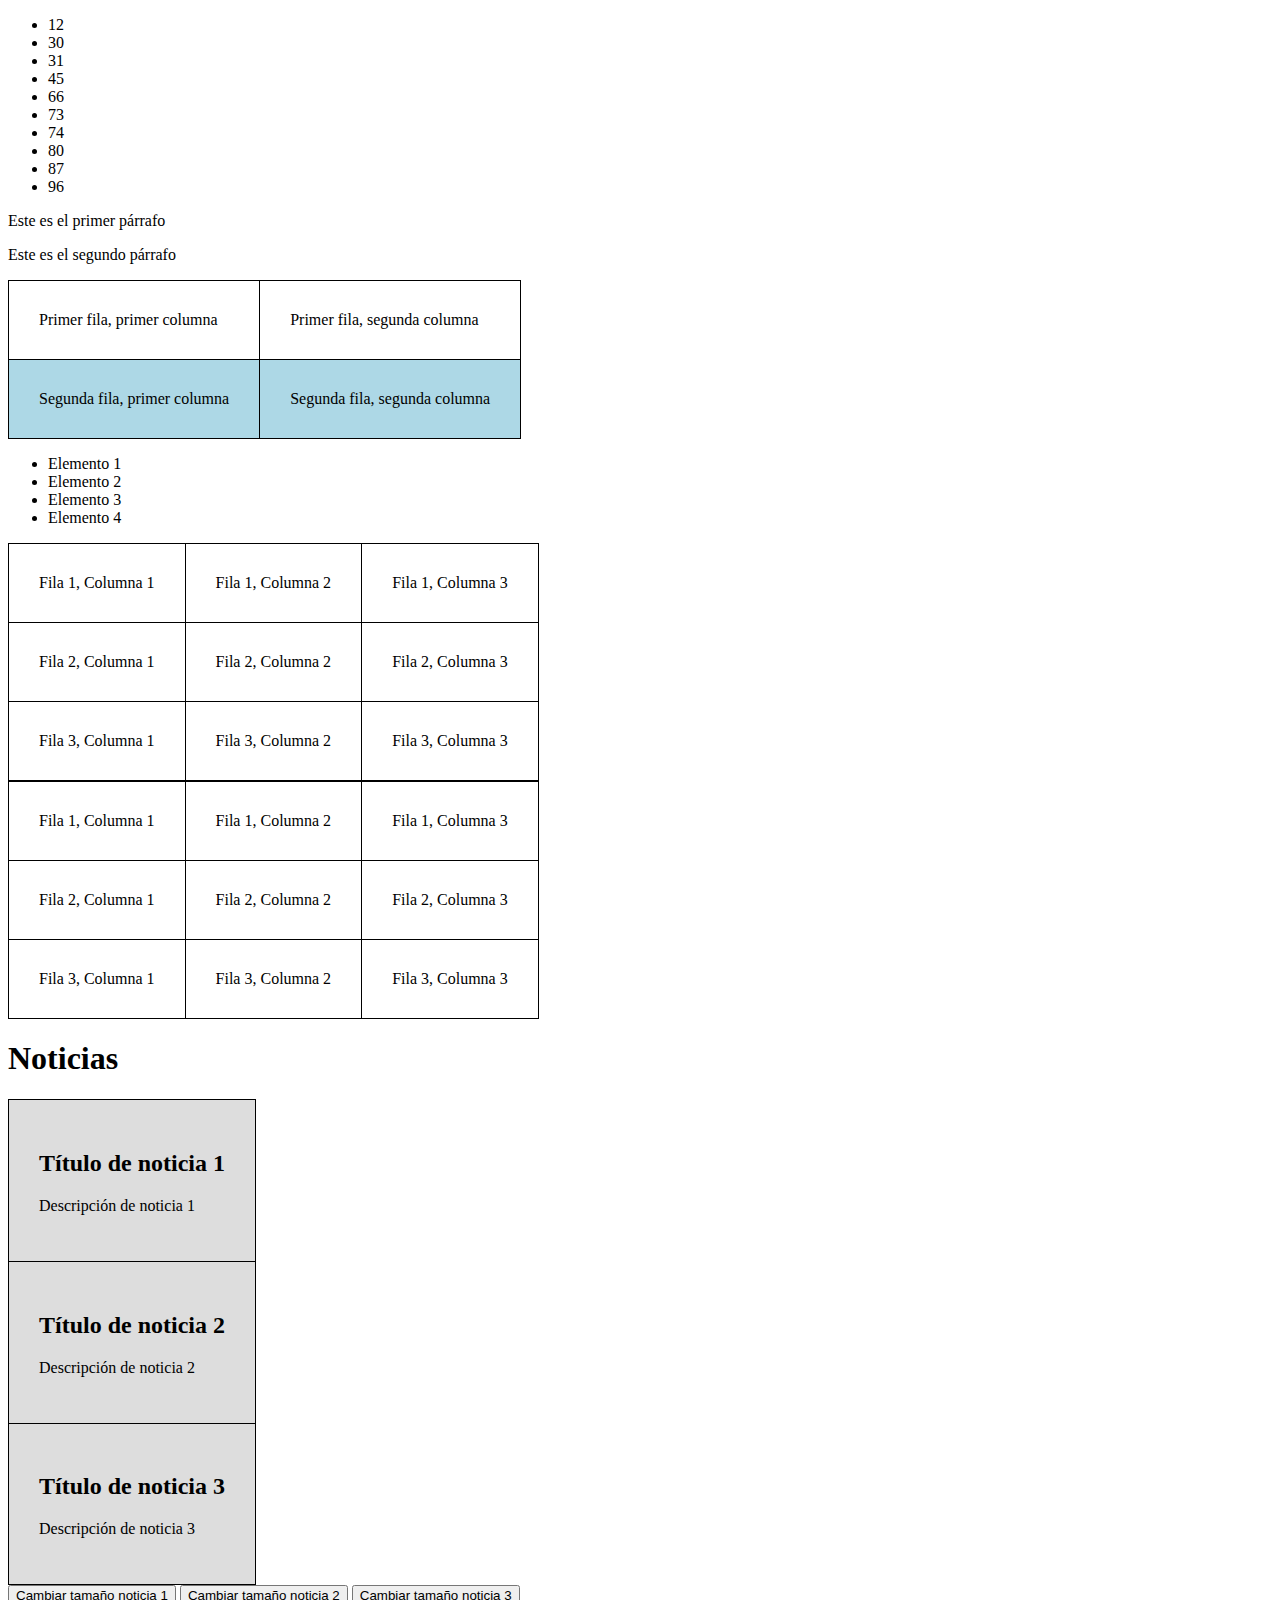
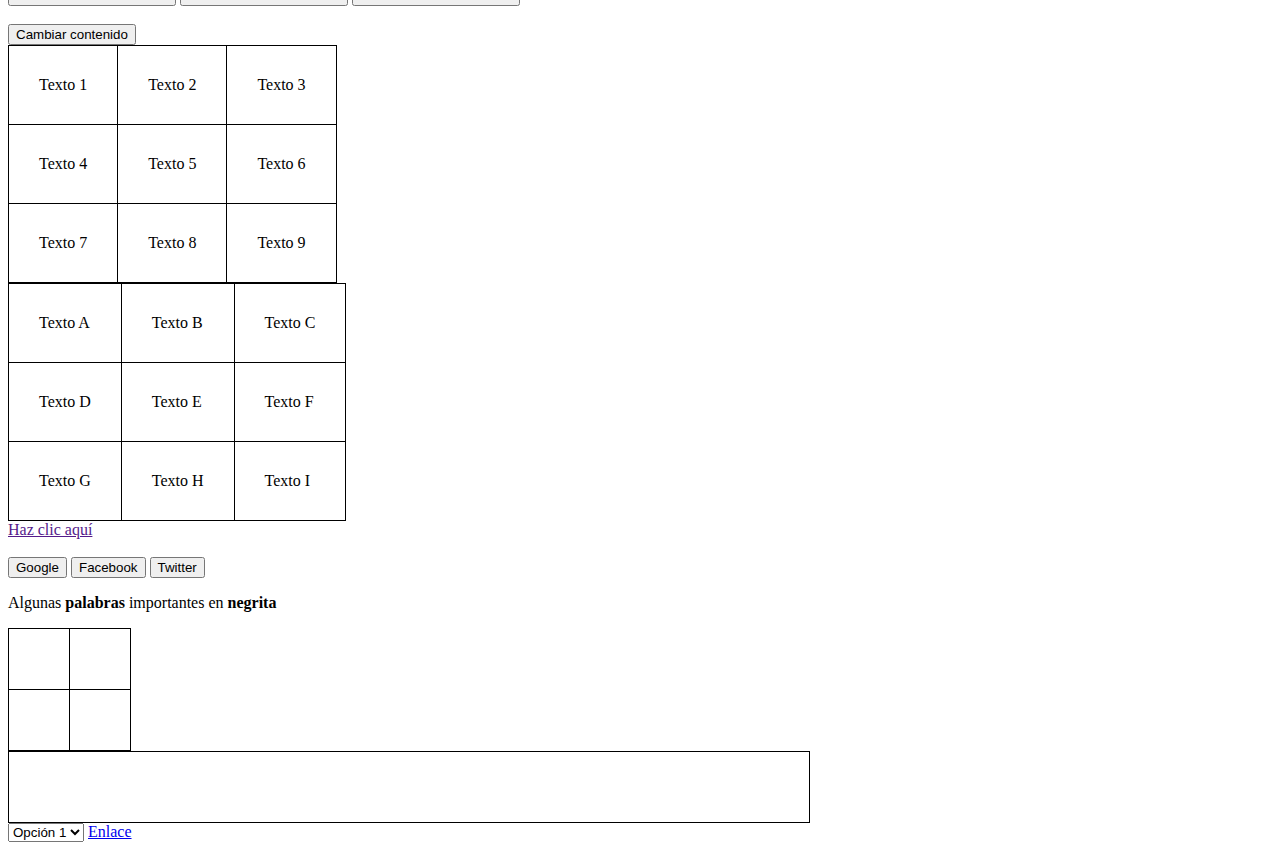
<file: clase-10-Javascript avanzado y JQuery/index.html>
<!DOCTYPE html>
<html lang="en">
<head>
    <meta charset="UTF-8">
    <meta http-equiv="X-UA-Compatible" content="IE=edge">
    <meta name="viewport" content="width=device-width, initial-scale=1.0">
    <title>Document</title>
    <script src="https://code.jquery.com/jquery-3.6.0.min.js"></script>
</head>
<body>
    <!--Genera un array de números aleatorios, ordenarlos y mostrarlo en una lista
        desordenada. Tiene que crear la lista uno mismo-->

    <ul id="numeros"></ul>

	<script>
		// Generar un array de 10 números aleatorios
		var numeros = [];
		for (var i = 0; i < 10; i++) {
			numeros.push(Math.floor(Math.random() * 100));
		}

		// Ordenar el array
		numeros.sort();

		// Mostrar el array en una lista desordenada
		var lista = document.getElementById("numeros");
		for (var i = 0; i < numeros.length; i++) {
			var item = document.createElement("li");
			item.appendChild(document.createTextNode(numeros[i]));
			lista.appendChild(item);
		}
	</script>

    <!--2. Dado el array = [1,2,3,4,5,6]-->

    <!--a Iterar por todos los elementos dentro de un array utilizando while y mostrarlos
    en pantalla.-->
    <script>
        const arraay = [1, 2, 3, 4, 5, 6];
            let i = 0;
            while (i < arraay.length) {
            console.log(arraay[i]);
            i++;
            }
    </script>

    <script>
        const aarray = [1, 2, 3, 4, 5, 6];
        for (let i = 0; i < aarray.length; i++) {
        console.log(aarray[i]);
        }

    </script>

    <script>
        const arrray = [1, 2, 3, 4, 5, 6];
        arrray.forEach((element) => {
        console.log(element);
        });
    </script>

    <script>
        const arrayy = [1, 2, 3, 4, 5, 6];
        for (let i = 0; i < arrayy.length; i++) {
        console.log(arrayy[i] + 1);
        }
    </script>

    <script>
        const aarraay = [1, 2, 3, 4, 5, 6];
        const newArray = aarraay.map((element) => element + 1);
        console.log(newArray);
    </script>
    
    <script>
        const array = [1, 2, 3, 4, 5, 6];
        const sum = array.reduce((acc, curr) => acc + curr, 0);
        const average = sum / array.length;
        console.log(average);
    </script>


    <!--Dado un array de números, mostrar cómo quedaría si cada uno de los números es
        elevado al cuadrado.-->

        <script>
            const aarrray = [1, 2, 3, 4, 5];
            const squaredArray = aarrray.map((element) => element ** 2);
            console.log(squaredArray);
        </script>

    <!--4. Dado el array [ 1, -4, 12, 0, -3, 29, -150], hacer la suma solo de sus números positivos-->
        <script>
            const rray = [1, -4, 12, 0, -3, 29, -150];
            const sumOfPositives = rray.reduce((acc, curr) => {
            if (curr > 0) {
                return acc + curr;
            } else {
                return acc;
            }
            }, 0);
            console.log(sumOfPositives);
        </script>

        <!--5. Dado el array ["Florencia", "Lucas", "Ezequiel", "Matias", "Bruno", "Gustavo", "Martin"].
            a. Obtener aquellos nombres con al menos 6 letras.
            b. Obtener los nombres que comienzan con "M".
            c. Ordenar alfabéticamente y mostrar por consola.
            d. Generar un array que contenga solo las iniciales
            e. Ejemplo: ["F", "L", "E", "M",... ].
            f. Generar un array que contenga todos los nombres en mayúscula.
            g. Queremos saber si alguno de estos nombres comienza con "J”
            -->

            <script>
                const names = ["Florencia", "Lucas", "Ezequiel", "Matias", "Bruno", "Gustavo", "Martin"];
                const longNames = names.filter((name) => name.length >= 6);
                console.log(longNames);

                
            </script>

            <script>
                const naames = ["Florencia", "Lucas", "Ezequiel", "Matias", "Bruno", "Gustavo", "Martin"];
                const mNames = naames.filter((name) => name[0] === "M");
                console.log(mNames);
            
            </script>

            <script>
                const nammes = ["Florencia", "Lucas", "Ezequiel", "Matias", "Bruno", "Gustavo", "Martin"];
                    nammes.sort();
                    console.log(nammes);
            </script>
            
            <script>
                const namees = ["Florencia", "Lucas", "Ezequiel", "Matias", "Bruno", "Gustavo", "Martin"];
                const initials = namees.map((name) => name[0]);
                console.log(initials);
            </script>

            <script>
                const nombres = ["Florencia", "Lucas", "Ezequiel", "Matias", "Bruno", "Gustavo", "Martin"];

                // Generar un array que contenga todos los nombres en mayúscula
                const nombresMayuscula = nombres.map(nombre => nombre.toUpperCase());
                console.log(nombresMayuscula);

                // Queremos saber si alguno de estos nombres comienza con "J”
                const comienzaConJ = nombres.some(nombre => nombre.startsWith("J"));
                console.log(comienzaConJ);
            </script>


            <!-- Dado un array que contiene ["azul", "amarillo", "rojo", "verde", "café", "rosa"] determinar
            si un color introducido por el usuario a través de un prompt se encuentra dentro del
            array o no.
            -->
            <script>
                const colores = ["azul", "amarillo", "rojo", "verde", "café", "rosa"];

                // Pedir al usuario que introduzca un color
                const colorUsuario = prompt("Introduce un color:");

                // Comprobar si el color introducido por el usuario está en el array
                if (colores.includes(colorUsuario)) {
                console.log(`El color ${colorUsuario} está en el array.`);
                } else {
                console.log(`El color ${colorUsuario} no está en el array.`);
                }
            </script>

            <!--7. Crear una función que reciba un arreglo con números y devuelva un nuevo arreglo con
                solo los números pares  -->
                <script>
                    function obtenerNumerosPares(arreglo) {
                    const numerosPares = arreglo.filter(numero => numero % 2 === 0);
                    return numerosPares;
                    }

                    // Ejemplo de uso
                    const numeros = [1, 2, 3, 4, 5, 6, 7, 8, 9, 10];
                    const numerosPares = obtenerNumerosPares(numeros);
                    console.log(numerosPares);
                </script>

                <!--8. Crear una función que reciba un arreglo con palabras, crear un nuevo arreglo que
                contenga sólo las palabras que empiezan con una vocal.-->

                <script>
                    function obtenerPalabrasQueEmpiezanConVocal(arreglo) {
                    const palabrasQueEmpiezanConVocal = arreglo.filter(palabra => /^[aeiou]/i.test(palabra));
                    return palabrasQueEmpiezanConVocal;
                    }

                    // Ejemplo de uso
                    const palabras = ["agua", "gato", "oso", "elefante", "iglesia", "oso", "uva"];
                    const palabrasQueEmpiezanConVocal = obtenerPalabrasQueEmpiezanConVocal(palabras);
                    console.log(palabrasQueEmpiezanConVocal);
                </script>

                <!--9. Crear un método que permite intercambiar las posiciones de dos elementos de un
                arreglo en base a sus índices
                -->

                <script>
                    function intercambiarElementos(arreglo, indice1, indice2) {
                    const temporal = arreglo[indice1];
                    arreglo[indice1] = arreglo[indice2];
                    arreglo[indice2] = temporal;
                    }

                    // Ejemplo de uso
                    const numeros = [1, 2, 3, 4, 5];
                    console.log(numeros); 

                    intercambiarElementos(numeros, 1, 3);
                    console.log(numeros); 
                   </script>

                   <!--Crear dos párrafos en el body de una página. Capturar el evento click solo del primero
                    utilizando la librería jQuery.-->
                    
                    <script>
                        $(document).ready(function() {
                            $("p:first").click(function() {
                                alert("Has hecho click en el primer párrafo");
                            });
                        });
                    </script>
                    <p>Este es el primer párrafo</p>
                    <p>Este es el segundo párrafo</p>

                    <!--1. Confeccionar una página que muestre una tabla con dos filas y cambiar el color de fondo
                        cuando sea presionada con el mouse.-->

                        <style>
                            table {
                                border-collapse: collapse;
                            }
                            td {
                                border: 1px solid black;
                                padding: 10px;
                                cursor: pointer;
                            }
                            .row1 {
                                background-color: white;
                            }
                            .row2 {
                                background-color: lightblue;
                            }
                        </style>
                        <script>
                            window.onload = function() {
                                var cells = document.getElementsByTagName("td");
                                for (var i = 0; i < cells.length; i++) {
                                    cells[i].addEventListener("click", function() {
                                        if (this.parentNode.classList.contains("row1")) {
                                            this.parentNode.classList.remove("row1");
                                            this.parentNode.classList.add("row2");
                                        } else {
                                            this.parentNode.classList.remove("row2");
                                            this.parentNode.classList.add("row1");
                                        }
                                    });
                                }
                            }
                        </script>

                        <table>
                            <tr class="row1">
                                <td>Primer fila, primer columna</td>
                                <td>Primer fila, segunda columna</td>
                            </tr>
                            <tr class="row2">
                                <td>Segunda fila, primer columna</td>
                                <td>Segunda fila, segunda columna</td>
                            </tr>
                        </table>


            <!--2. Mostrar una lista no ordenada con 4 elementos 'li'. Ocultar el que se presiona. Para
            ocultar un elemento jQuery tiene un método llamado hide().        -->

            <ul>
                <li>Elemento 1</li>
                <li>Elemento 2</li>
                <li>Elemento 3</li>
                <li>Elemento 4</li>
              </ul>

              <script>
                $('li').click(function() {
                $(this).hide();
                });

                $('li').click(function() {
                $(this).text('Oculto');
                });
              </script>

              <!--13. Confeccionar una página que muestre dos tablas con tres filas cada una. Cambiar el color
                de fondo de cada fila de la primera tabla cuando sea presionada con el mouse-->

                <table id="tabla1">
                    <tr>
                      <td>Fila 1, Columna 1</td>
                      <td>Fila 1, Columna 2</td>
                      <td>Fila 1, Columna 3</td>
                    </tr>
                    <tr>
                      <td>Fila 2, Columna 1</td>
                      <td>Fila 2, Columna 2</td>
                      <td>Fila 2, Columna 3</td>
                    </tr>
                    <tr>
                      <td>Fila 3, Columna 1</td>
                      <td>Fila 3, Columna 2</td>
                      <td>Fila 3, Columna 3</td>
                    </tr>
                  </table>
                  <table id="tabla2">
                    <tr>
                      <td>Fila 1, Columna 1</td>
                      <td>Fila 1, Columna 2</td>
                      <td>Fila 1, Columna 3</td>
                    </tr>
                    <tr>
                      <td>Fila 2, Columna 1</td>
                      <td>Fila 2, Columna 2</td>
                      <td>Fila 2, Columna 3</td>
                    </tr>
                    <tr>
                      <td>Fila 3, Columna 1</td>
                      <td>Fila 3, Columna 2</td>
                      <td>Fila 3, Columna 3</td>
                    </tr>
                  </table>

                  <Script>
                    $('#tabla1 tr').click(function() {
                    $(this).css('background-color', 'yellow');
                    });
                  </Script>


<!--14. Disponer un título de noticia y seguidamente la descripción de la noticia (encerrarlo en
un div con un nombre de clase), repetir esto para tres noticias. Agregar tres botones que
rescaten el nombre de la clase para la descripción de la noticia y cambien su tamaño de
fuente.
-->

<script>
    $(document).ready(function() {
      // Función para cambiar el tamaño de fuente de la descripción
      function cambiarTamanoFuente(className, tamano) {
        $("." + className).css("font-size", tamano + "px");
      }
      
      // Eventos de clic para los botones
      $("#btn1").click(function() {
        cambiarTamanoFuente("noticia1", 18);
      });
      
      $("#btn2").click(function() {
        cambiarTamanoFuente("noticia2", 20);
      });
      
      $("#btn3").click(function() {
        cambiarTamanoFuente("noticia3", 22);
      });
    });
  </script>
  <style>
    .fila {
      background-color: #DDD;
    }
  </style>

<h1>Noticias</h1>
<table>
  <tr class="fila">
    <td>
      <h2>Título de noticia 1</h2>
      <div class="noticia1">
        <p>Descripción de noticia 1</p>
      </div>
    </td>
  </tr>
  <tr class="fila">
    <td>
      <h2>Título de noticia 2</h2>
      <div class="noticia2">
        <p>Descripción de noticia 2</p>
      </div>
    </td>
  </tr>
  <tr class="fila">
    <td>
      <h2>Título de noticia 3</h2>
      <div class="noticia3">
        <p>Descripción de noticia 3</p>
      </div>
    </td>
  </tr>
</table>

<button id="btn1">Cambiar tamaño noticia 1</button>
<button id="btn2">Cambiar tamaño noticia 2</button>
<button id="btn3">Cambiar tamaño noticia 3</button>
<br>
<br>

<!--Crear una página que contenga dos tablas de 3 filas y 3 columnas cada una con un texto
en cada casillero. Luego al presionar un botón cambiar por la cadena "-" solo el
contenido de la primera tabla, dejando intacto el de la segunda.-->

<button id="cambiar">Cambiar contenido</button>
<table id="tabla1">
  <tr>
    <td>Texto 1</td>
    <td>Texto 2</td>
    <td>Texto 3</td>
  </tr>
  <tr>
    <td>Texto 4</td>
    <td>Texto 5</td>
    <td>Texto 6</td>
  </tr>
  <tr>
    <td>Texto 7</td>
    <td>Texto 8</td>
    <td>Texto 9</td>
  </tr>
</table>

<table id="tabla2">
  <tr>
    <td>Texto A</td>
    <td>Texto B</td>
    <td>Texto C</td>
  </tr>
  <tr>
    <td>Texto D</td>
    <td>Texto E</td>
    <td>Texto F</td>
  </tr>
  <tr>
    <td>Texto G</td>
    <td>Texto H</td>
    <td>Texto I</td>
  </tr>
</table>

<SCript>
    $(document).ready(function() {
  $('#cambiar').click(function() {
    $('#tabla1 td').text('-'); // Cambia el contenido de todas las celdas de la tabla 1 a '-'
  });
});
</SCript>


<!--16. Definir un hipervínculo con la propiedad href con cadena vacía. Luego disponer tres
botones que permitan fijar distintos hipervínculos para la propiedad href. Además
actualizar el texto del hipervínculo.-->
<a href="" id="link">Haz clic aquí</a>
<br><br>
<button onclick="setLink('https://www.google.com')">Google</button>
<button onclick="setLink('https://www.facebook.com')">Facebook</button>
<button onclick="setLink('https://www.twitter.com')">Twitter</button>

<script>
    function setLink(url) {
  var link = document.getElementById("link");
  link.href = url;
  link.innerHTML = "Ir a " + url;
}


</script>

<br>

<!--17. Confeccionar una página que contenga algunas palabras con el elemento 'strong', luego
cuando sean presionadas ocultarlas.-->

<script>
    $(document).ready(function(){
        $('strong').click(function(){
            $(this).hide();
        });
    });
</script>
<p>Algunas <strong>palabras</strong> importantes en <strong>negrita</strong></p>

<!--18. Crear una tabla con dos filas y dos columnas, cambiar el color del interior de la casilla
cuando ingresamos con el mouse y dejarla con dicho color cuando retiramos la flecha.
-->
<style>
    td {
        padding: 30px;
        border: 1px solid black;
    }
</style>
<table>
    <tr>
        <td id="celda1"></td>
        <td id="celda2"></td>
    </tr>
    <tr>
        <td id="celda3"></td>
        <td id="celda4"></td>
    </tr>
</table>
<script>
    //Obtenemos las referencias de las celdas
    var celda1 = document.getElementById("celda1");
    var celda2 = document.getElementById("celda2");
    var celda3 = document.getElementById("celda3");
    var celda4 = document.getElementById("celda4");

    //Definimos los colores que queremos usar
    var colorInicial = "#fff";
    var colorHover = "#ccc";

    //Función para cambiar el color de la celda cuando el mouse pasa por encima
    function cambiarColorHover(celda) {
        celda.style.backgroundColor = colorHover;
    }

    //Función para cambiar el color de la celda cuando el mouse sale de la celda
    function cambiarColorInicial(celda) {
        celda.style.backgroundColor = colorInicial;
    }

    //Agregamos eventos a cada celda para cambiar el color al pasar el mouse
    celda1.addEventListener("mouseover", function(){cambiarColorHover(celda1)});
    celda1.addEventListener("mouseout", function(){cambiarColorInicial(celda1)});
    celda2.addEventListener("mouseover", function(){cambiarColorHover(celda2)});
    celda2.addEventListener("mouseout", function(){cambiarColorInicial(celda2)});
    celda3.addEventListener("mouseover", function(){cambiarColorHover(celda3)});
    celda3.addEventListener("mouseout", function(){cambiarColorInicial(celda3)});
    celda4.addEventListener("mouseover", function(){cambiarColorHover(celda4)});
    celda4.addEventListener("mouseout", function(){cambiarColorInicial(celda4)});
</script>

<!--20. Disponer un div de 800 x 70 píxeles. Al hacer doble clic redimensionarlo a 250 x 250
píxeles y si se hace doble clic nuevamente retornar al tamaño 800 x 70.
-->

<div id="miDiv" style="width:800px; height:70px;   border: 1px solid black;"></div>

<script>
    var miDiv = document.getElementById("miDiv");

    miDiv.addEventListener("dblclick", function() {
    if (miDiv.style.width === "800px") {
        miDiv.style.width = "250px";
        miDiv.style.height = "250px";
    } else {
        miDiv.style.width = "800px";
        miDiv.style.height = "70px";
    }
    });
</script>

<select id="mi-select">
  <option value="opcion-1">Opción 1</option>
  <option value="opcion-2">Opción 2</option>
  <option value="opcion-3">Opción 3</option>
</select>

<!-- Mostrar con console.log el valor de un option cada vez que un usuario seleccione un
option nuevo de un elemento select.-->

<script>
  const select = document.getElementById('mi-select');
  select.addEventListener('change', (event) => {
    const optionSeleccionado = event.target.value;
    console.log(optionSeleccionado);
  });
</script>
<!--. Hacer que un link no salga de la página al hacer click, pero mostrar el valor de la página
referida con console.log
-->
<a href="https://www.ejemplo.com" id="mi-enlace">Enlace</a>

<script>
  const miEnlace = document.getElementById("mi-enlace");

miEnlace.addEventListener("click", function(event) {
  event.preventDefault(); // Evita que el enlace abra la página referida
  console.log(miEnlace.href); // Muestra el valor de la página referida en la consola
});

</script>
</body>
</html>
</file>
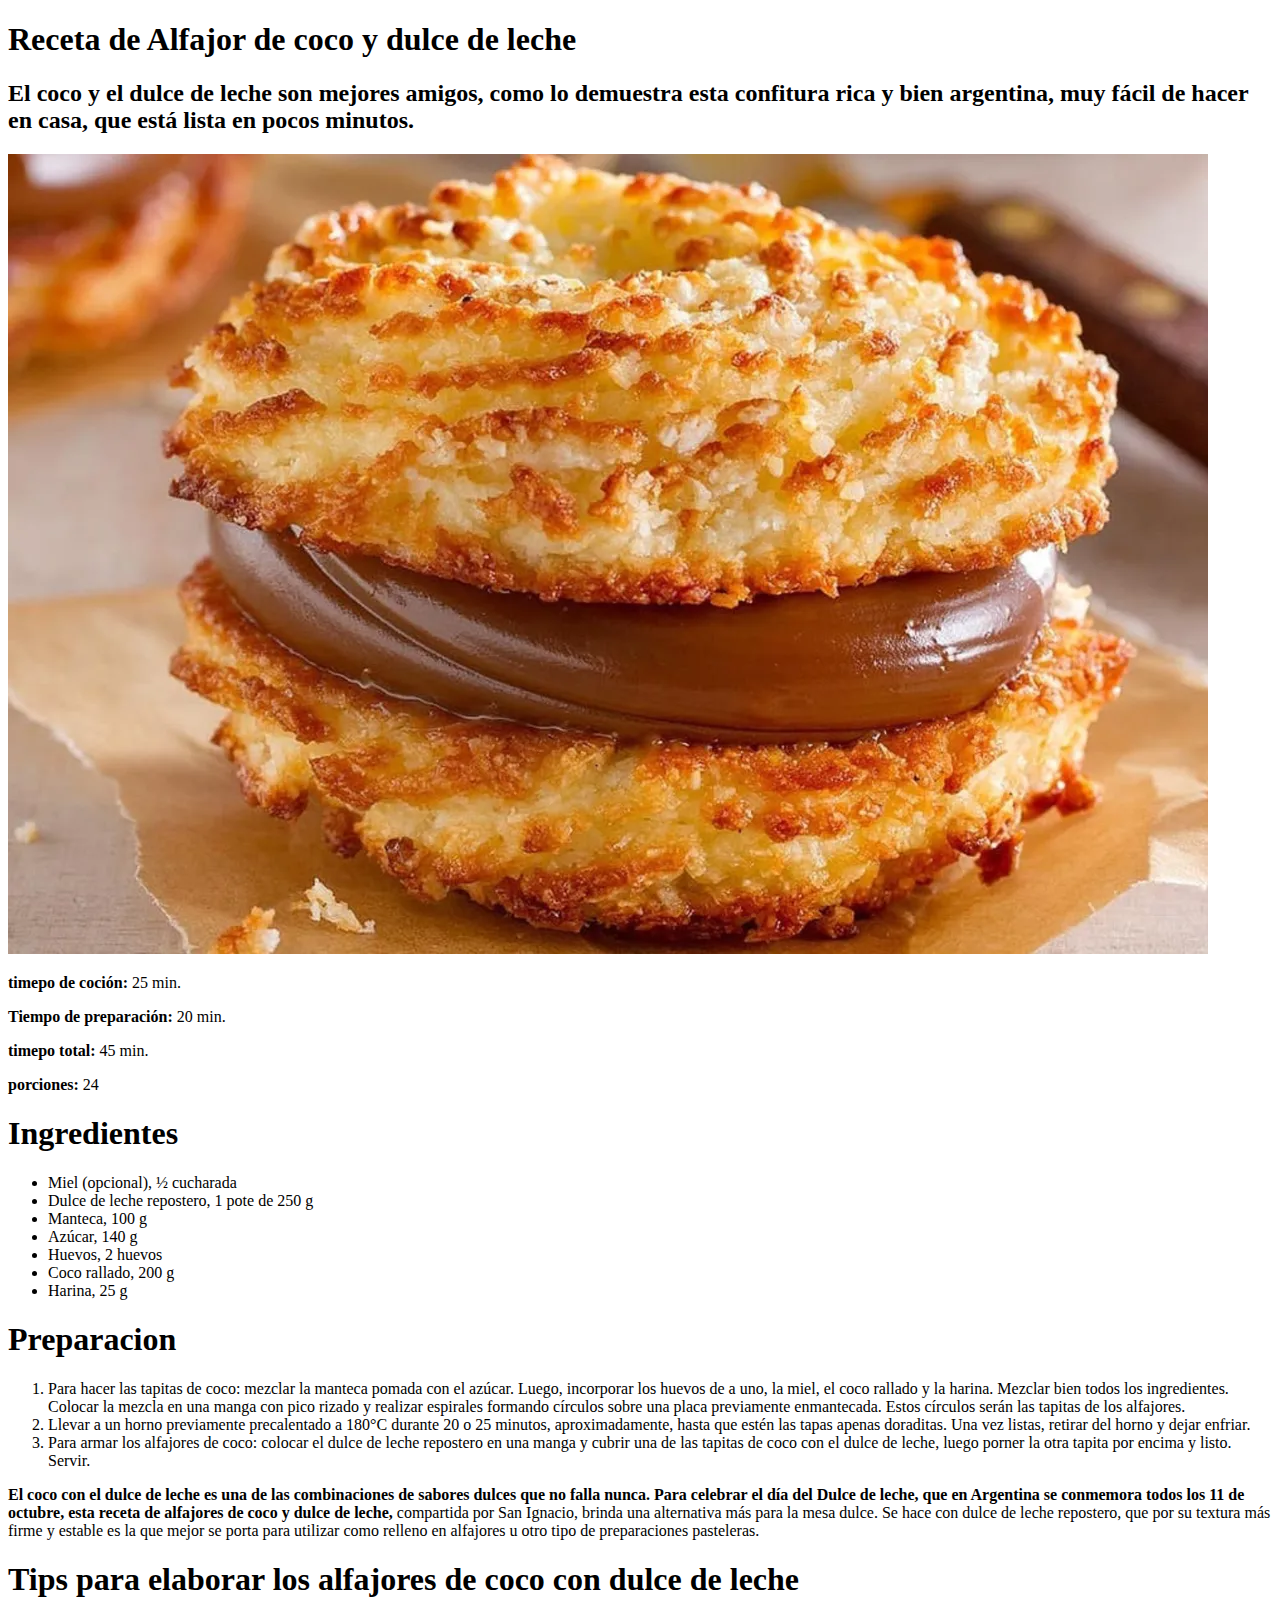
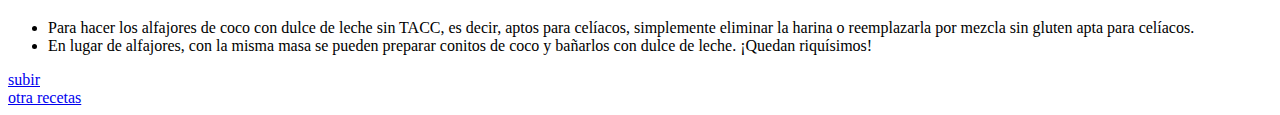
<file: clase-4-HTML/index.html>
<!DOCTYPE html>
<html lang="en">
<head>
    <meta charset="UTF-8">
    <meta http-equiv="X-UA-Compatible" content="IE=edge">
    <meta name="viewport" content="width=device-width, initial-scale=1.0">
    <title>Document</title>
</head>
<body>

    <h1>Receta de Alfajor de coco y dulce de leche</h1>
    <h2>El coco y el dulce de leche son mejores amigos, como lo demuestra esta confitura rica y bien argentina, muy fácil de hacer en casa, que está lista en pocos minutos.</h2>
    <img src="alfajor.jpg" alt="foto de alfajor">
    <p ><strong>timepo de coción:</strong> 25 min.</p>
    <p ><strong>Tiempo de preparación:</strong> 20 min.</p>
    <p ><strong>timepo total:</strong> 45 min.</p>
    <p ><strong>porciones:</strong> 24</p>

    <h1>Ingredientes</h1>
    <ul>
        <li>Miel (opcional), ½ cucharada</li>
        <li>Dulce de leche repostero, 1 pote de 250 g</li>
        <li>Manteca, 100 g</li>
        <li>Azúcar, 140 g</li>
        <li>Huevos, 2 huevos</li>
        <li>Coco rallado, 200 g</li>
        <li>Harina, 25 g </li>
    </ul>

    <h1>Preparacion</h1>
    <ol>
        <li>Para hacer las tapitas de coco: mezclar la manteca pomada con el azúcar. Luego, incorporar los huevos de a uno, la miel, el coco rallado y la harina. Mezclar bien todos los ingredientes. Colocar la mezcla en una manga con pico rizado y realizar espirales formando círculos sobre una placa previamente enmantecada. Estos círculos serán las tapitas de los alfajores.</li>
        <li>Llevar a un horno previamente precalentado a 180°C durante 20 o 25 minutos, aproximadamente, hasta que estén las tapas apenas doraditas. Una vez listas, retirar del horno y dejar enfriar.</li>
        <LI>Para armar los alfajores de coco: colocar el dulce de leche repostero en una manga y cubrir una de las tapitas de coco con el dulce de leche, luego porner la otra tapita por encima y listo. Servir.</LI>
    </ol>
    
    <P><strong>El coco con el dulce de leche es una de las combinaciones de sabores dulces que no falla nunca. Para celebrar el día del Dulce de leche, que en Argentina se conmemora todos los 11 de octubre, esta receta de alfajores de coco y dulce de leche,</strong> compartida por San Ignacio, brinda una alternativa más para la mesa dulce. Se hace con dulce de leche repostero, que por su textura más firme y estable es la que mejor se porta para utilizar como relleno en alfajores u otro tipo de preparaciones pasteleras.</P>
    <H1>Tips para elaborar los alfajores de coco con dulce de leche</H1>
    <ul>
        <li>Para hacer los alfajores de coco con dulce de leche sin TACC, es decir, aptos para celíacos, simplemente eliminar la harina o reemplazarla por mezcla sin gluten apta para celíacos.</li>
        <li>En lugar de alfajores, con la misma masa se pueden preparar conitos de coco y bañarlos con dulce de leche. ¡Quedan riquísimos!</li>
    </ul>

    <a href="subri.html">subir</a><br>
    <a href="otras.html" target="_blank">otra recetas</a>
</body>
</html>
</file>
